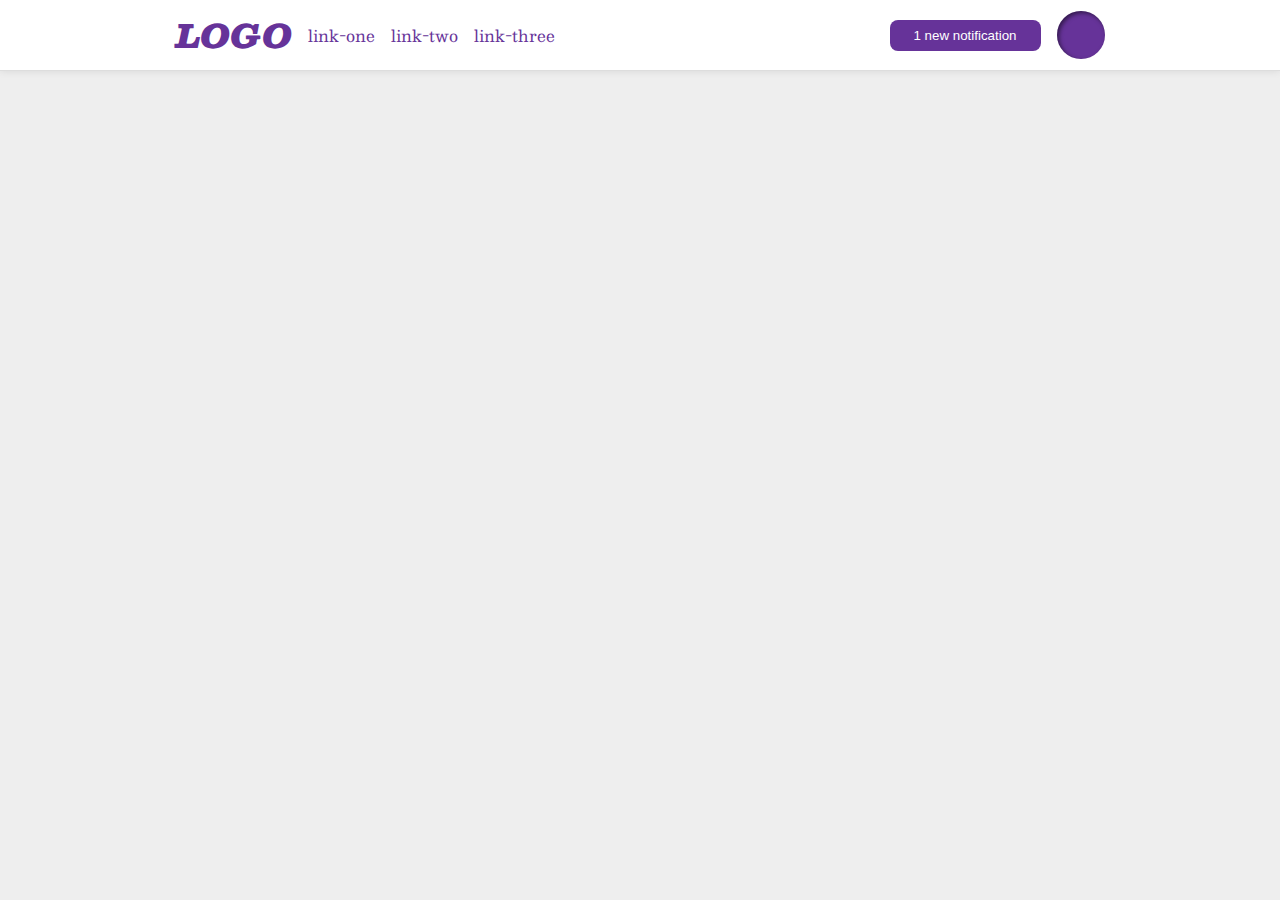
<file: flex/03-flex-header-2/index.html>
<!DOCTYPE html>
<html lang="en">
  <head>
    <meta charset="UTF-8">
    <meta http-equiv="X-UA-Compatible" content="IE=edge">
    <meta name="viewport" content="width=device-width, initial-scale=1.0">
    <title>Flex Header 2</title>
    <link rel="stylesheet" href="style.css">
  </head>
  <body>
    <div class="header">
      <div class="left">
      <div class="logo">
        LOGO
      </div>
      <ul class="links">
        <li><a href="google.com">link-one</a></li>
        <li><a href="google.com">link-two</a></li>
        <li><a href="google.com">link-three</a></li>
      </ul>
    </div>
    <div class="right">
      <button class="notifications">
        1 new notification
      </button>
      <div class="profile-image"></div>
      </div>
    </div>
  </body>
</html>
</file>
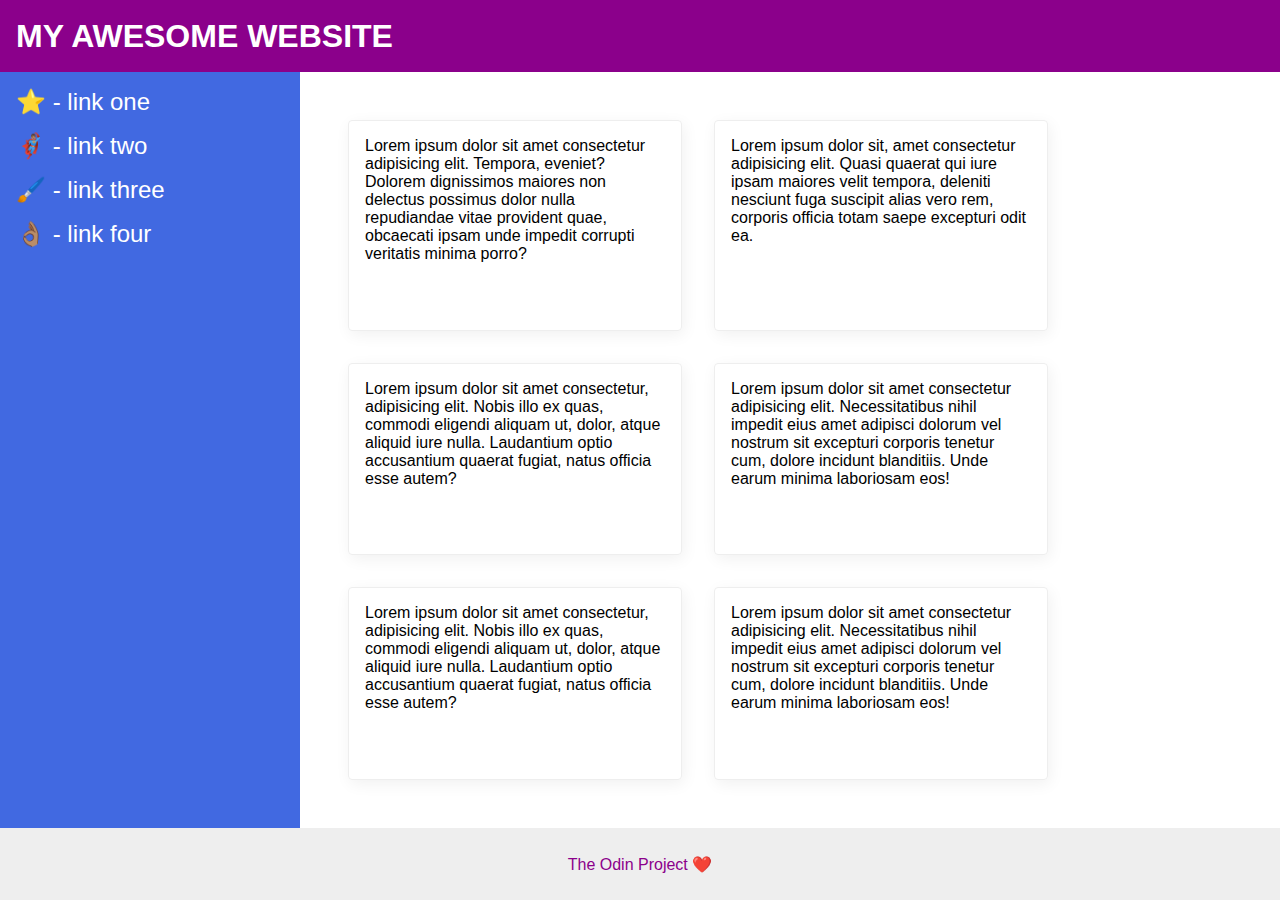
<file: flex/07-flex-layout-2/index.html>
<!DOCTYPE html>
<html lang="en">
  <head>
    <meta charset="UTF-8">
    <meta http-equiv="X-UA-Compatible" content="IE=edge">
    <meta name="viewport" content="width=device-width, initial-scale=1.0">
    <title>The Holy Grail</title>
    <link rel="stylesheet" href="style.css">
  </head>
  <body>
    <div class="header">
      MY AWESOME WEBSITE
    </div>
    <div class="body">
      <div class="sidebar">
        <ul>
          <li><a href="#">⭐ - link one</a></li>
          <li><a href="#">🦸🏽‍♂️ - link two</a></li>
          <li><a href="#">🖌️ - link three</a></li>
          <li><a href="#">👌🏽 - link four</a></li>
        </ul>
      </div>
    <div class="container">
      <div class="card">Lorem ipsum dolor sit amet consectetur adipisicing elit. Tempora, eveniet? Dolorem dignissimos maiores non delectus possimus dolor nulla repudiandae vitae provident quae, obcaecati ipsam unde impedit corrupti veritatis minima porro?</div>
      <div class="card">Lorem ipsum dolor sit, amet consectetur adipisicing elit. Quasi quaerat qui iure ipsam maiores velit tempora, deleniti nesciunt fuga suscipit alias vero rem, corporis officia totam saepe excepturi odit ea.</div>
      <div class="card">Lorem ipsum dolor sit amet consectetur, adipisicing elit. Nobis illo ex quas, commodi eligendi aliquam ut, dolor, atque aliquid iure nulla. Laudantium optio accusantium quaerat fugiat, natus officia esse autem?</div>
      <div class="card">Lorem ipsum dolor sit amet consectetur adipisicing elit. Necessitatibus nihil impedit eius amet adipisci dolorum vel nostrum sit excepturi corporis tenetur cum, dolore incidunt blanditiis. Unde earum minima laboriosam eos!</div>
      <div class="card">Lorem ipsum dolor sit amet consectetur, adipisicing elit. Nobis illo ex quas, commodi eligendi aliquam ut, dolor, atque aliquid iure nulla. Laudantium optio accusantium quaerat fugiat, natus officia esse autem?</div>
      <div class="card">Lorem ipsum dolor sit amet consectetur adipisicing elit. Necessitatibus nihil impedit eius amet adipisci dolorum vel nostrum sit excepturi corporis tenetur cum, dolore incidunt blanditiis. Unde earum minima laboriosam eos!</div>
    </div>
  </div>
    <div class="footer">
      The Odin Project ❤️
    </div>
  </body>
</html>
</file>
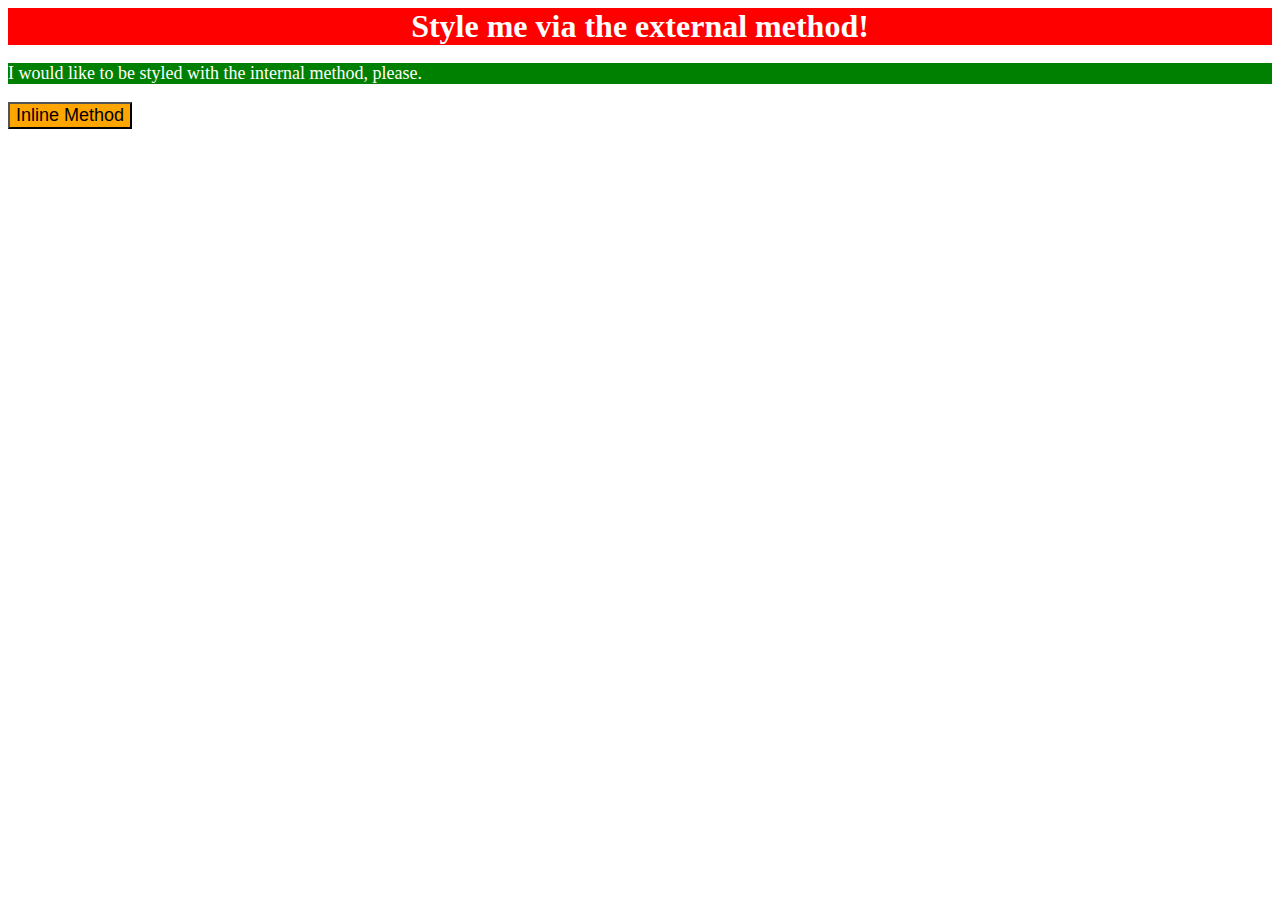
<file: foundations/01-css-methods/index.html>
<!DOCTYPE html>
<html lang="en">
  <head>
    <meta charset="UTF-8">
    <meta http-equiv="X-UA-Compatible" content="IE=edge">
    <meta name="viewport" content="width=device-width, initial-scale=1.0">
    <link rel="stylesheet" href="styles.css" />
        <!-- Intneral CSS for <p> -->
          <style>
            p {
              color: white;
              background-color: green;
              font-size: 18px;
            }
          </style>
    <title>Methods for Adding CSS</title>
  </head>
  <body>
    <div>Style me via the external method!</div>
    <p>I would like to be styled with the internal method, please.</p>
    <button style="background-color: orange; font-size: 18px;" type="button" class="button">Inline Method</button>
  </body>
</html>
</file>
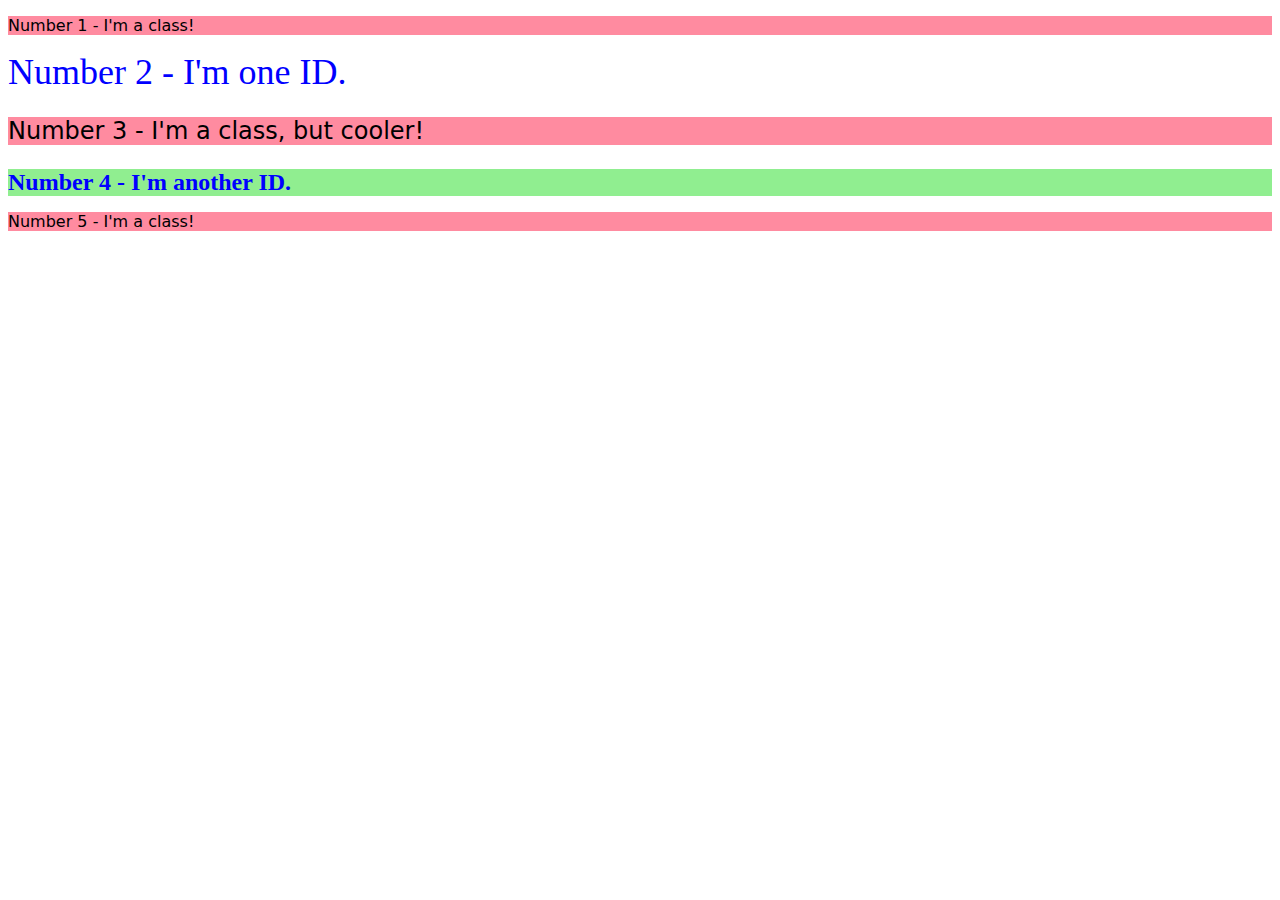
<file: foundations/02-class-id-selectors/index.html>
<!DOCTYPE html>
<html lang="en">
  <head>
    <meta charset="UTF-8">
    <meta http-equiv="X-UA-Compatible" content="IE=edge">
    <meta name="viewport" content="width=device-width, initial-scale=1.0">
    <title>Class and ID Selectors</title>
    <link rel="stylesheet" href="style.css">
  </head>
  <body>
    <p>Number 1 - I'm a class!</p>
    <div>Number 2 - I'm one ID.</div>
    <p style="font-size: 24px">Number 3 - I'm a class, but cooler!</p>
    <div style="background-color: lightgreen; font-size: 24px; font-weight: 700;">Number 4 - I'm another ID.</div>
    <p> Number 5 - I'm a class!</p>
  </body>
</html>
</file>
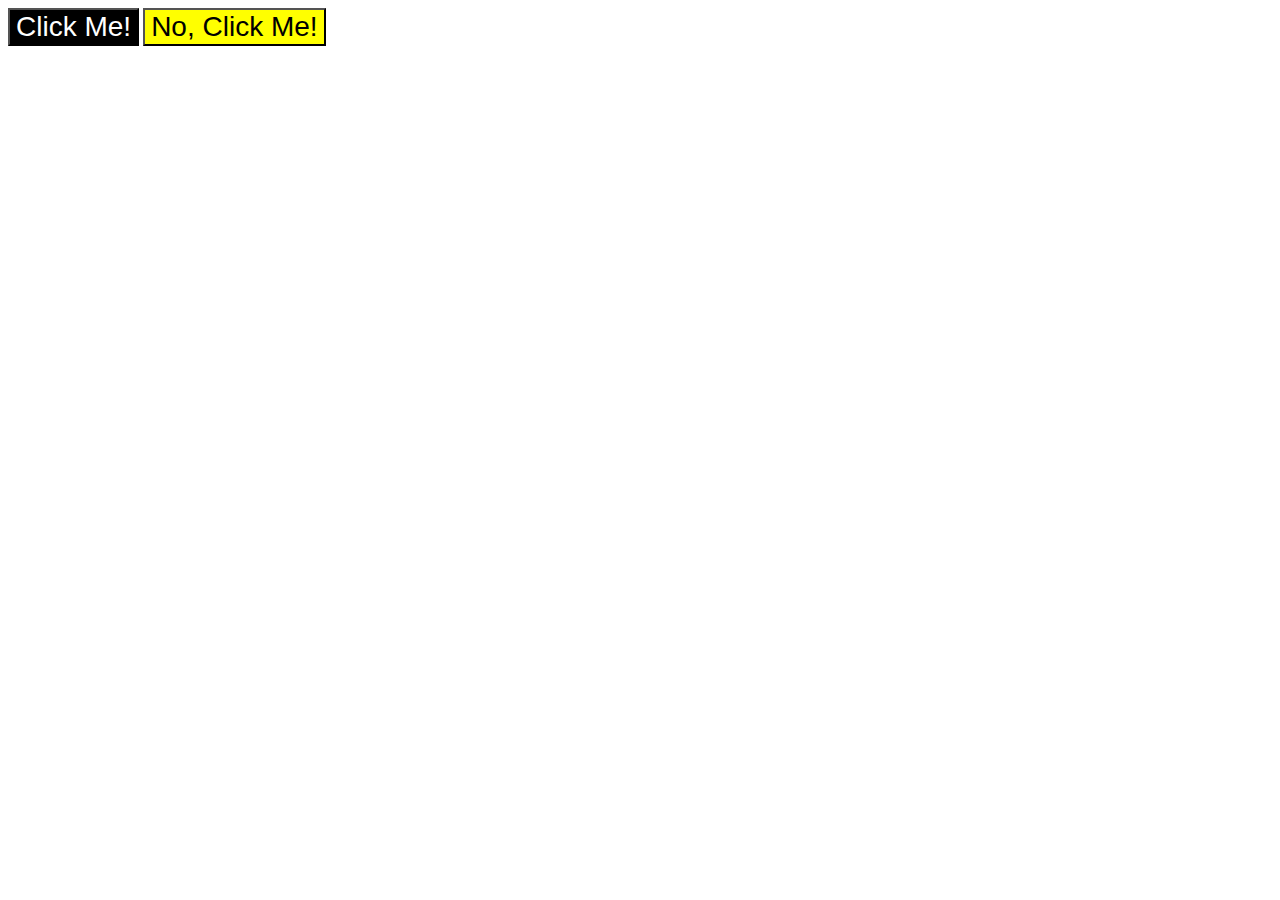
<file: foundations/03-grouping-selectors/index.html>
<!DOCTYPE html>
<html lang="en">
  <head>
    <meta charset="UTF-8">
    <meta http-equiv="X-UA-Compatible" content="IE=edge">
    <meta name="viewport" content="width=device-width, initial-scale=1.0">
    <title>Grouping Selectors</title>
    <link rel="stylesheet" href="style.css">
  </head>
  <body>
    <button class="button1">Click Me!</button>
    <button class="button2">No, Click Me!</button
  </body>
</html>
</file>
<file: flex/03-flex-header-2/style.css>
/* this is some magical font-importing.  
you'll learn about it later. */
@import url('https://fonts.googleapis.com/css2?family=Besley:ital,wght@0,400;1,900&display=swap');

body {
  margin: 0;
  background: #eee;
  font-family: Besley, serif;
}

.header {
  background: white;
  border-bottom: 1px solid #ddd;
  box-shadow: 0 0 8px rgba(0,0,0,.1);
  display: flex;
  justify-content: space-around;
  padding: 8px;
}

.profile-image {
  background: rebeccapurple;
  box-shadow: inset 2px 2px 4px rgba(0,0,0,.5);
  border-radius: 50%;
  width: 48px;
  height: 48px;
}

.logo {
  color: rebeccapurple;
  font-size: 32px;
  font-weight: 900;
  font-style: italic;
}

button {
  border: none;
  border-radius: 8px;
  background: rebeccapurple;
  color: white;
  padding: 8px 24px;
}

a {
  /* this removes the line under our links */
  text-decoration: none;
  color: rebeccapurple;
}

ul {
  list-style-type: none;
  display: flex;
  margin: 0;
  padding: 0;
  gap: 16px;
}

.left, .right {
  display: flex;
  align-items: center;
  gap: 16px;
}
</file>
<file: flex/07-flex-layout-2/style.css>
body {
  font-family: -apple-system, BlinkMacSystemFont, 'Segoe UI', Roboto, Oxygen, Ubuntu, Cantarell, 'Open Sans', 'Helvetica Neue', sans-serif;
  margin: 0;
  min-height: 100vh;
  display: flex;
  flex-direction: column;
}

.header {
  height: 72px;
  background: darkmagenta;
  color: white;
  font-weight: 900;
  font-size: 32px;
  padding-left: 16px;
  display: flex;
  justify-content: start;
  align-items: center;
}

.footer {
  height: 72px;
  background: #eee;
  color: darkmagenta;
  display: flex;
  justify-content: space-around;
  align-items: center;
}

.sidebar {
  width: 300px;
  background: royalblue;
  box-sizing: border-box;
  flex-shrink: 0;
  padding: 16px;
}

.card {
  border: 1px solid #eee;
  box-shadow: 2px 4px 16px rgba(0,0,0,.06);
  border-radius: 4px;
  width: 300px;
  padding: 16px;
  display: flex;
  margin: 16px;
  flex-direction: row;
  flex-wrap: wrap;
}

.container {
  display: flex;
  flex-wrap: wrap;
  padding: 32px;
}

.body {
  display: flex;
  flex: 1;
}

ul {
  list-style-type: none;
  margin: 0;
  padding: 0;
}

li {
  margin-bottom: 16px;
}

a {
  text-decoration: none;
  font-size: 24px;
  color: white;
}
</file>
<file: foundations/01-css-methods/styles.css>
/* styles.css */

div {
    color: white;
    background-color: red;
    font-size: 32px;
    text-align: center;
    font-weight: 700;
}
</file>
<file: foundations/02-class-id-selectors/style.css>
/* style.css */

p {
    background-color: #FF8BA0;
    font-family: Verdana, "DejaVu Sans", sans-serif;
    /* Unique declarations */
}

div {
    color: #0000FF;
    font-size: 36px;
}
</file>
<file: foundations/03-grouping-selectors/style.css>
/* style.css */

.button1,
.button2 {
    font-size: 28px;
    font-family: Helvetica, "Times New Roman", sans-serif;
}

.button1 {
    background-color: black;
    color: white;
}

.button2 {
    background-color: yellow;
}
</file>
